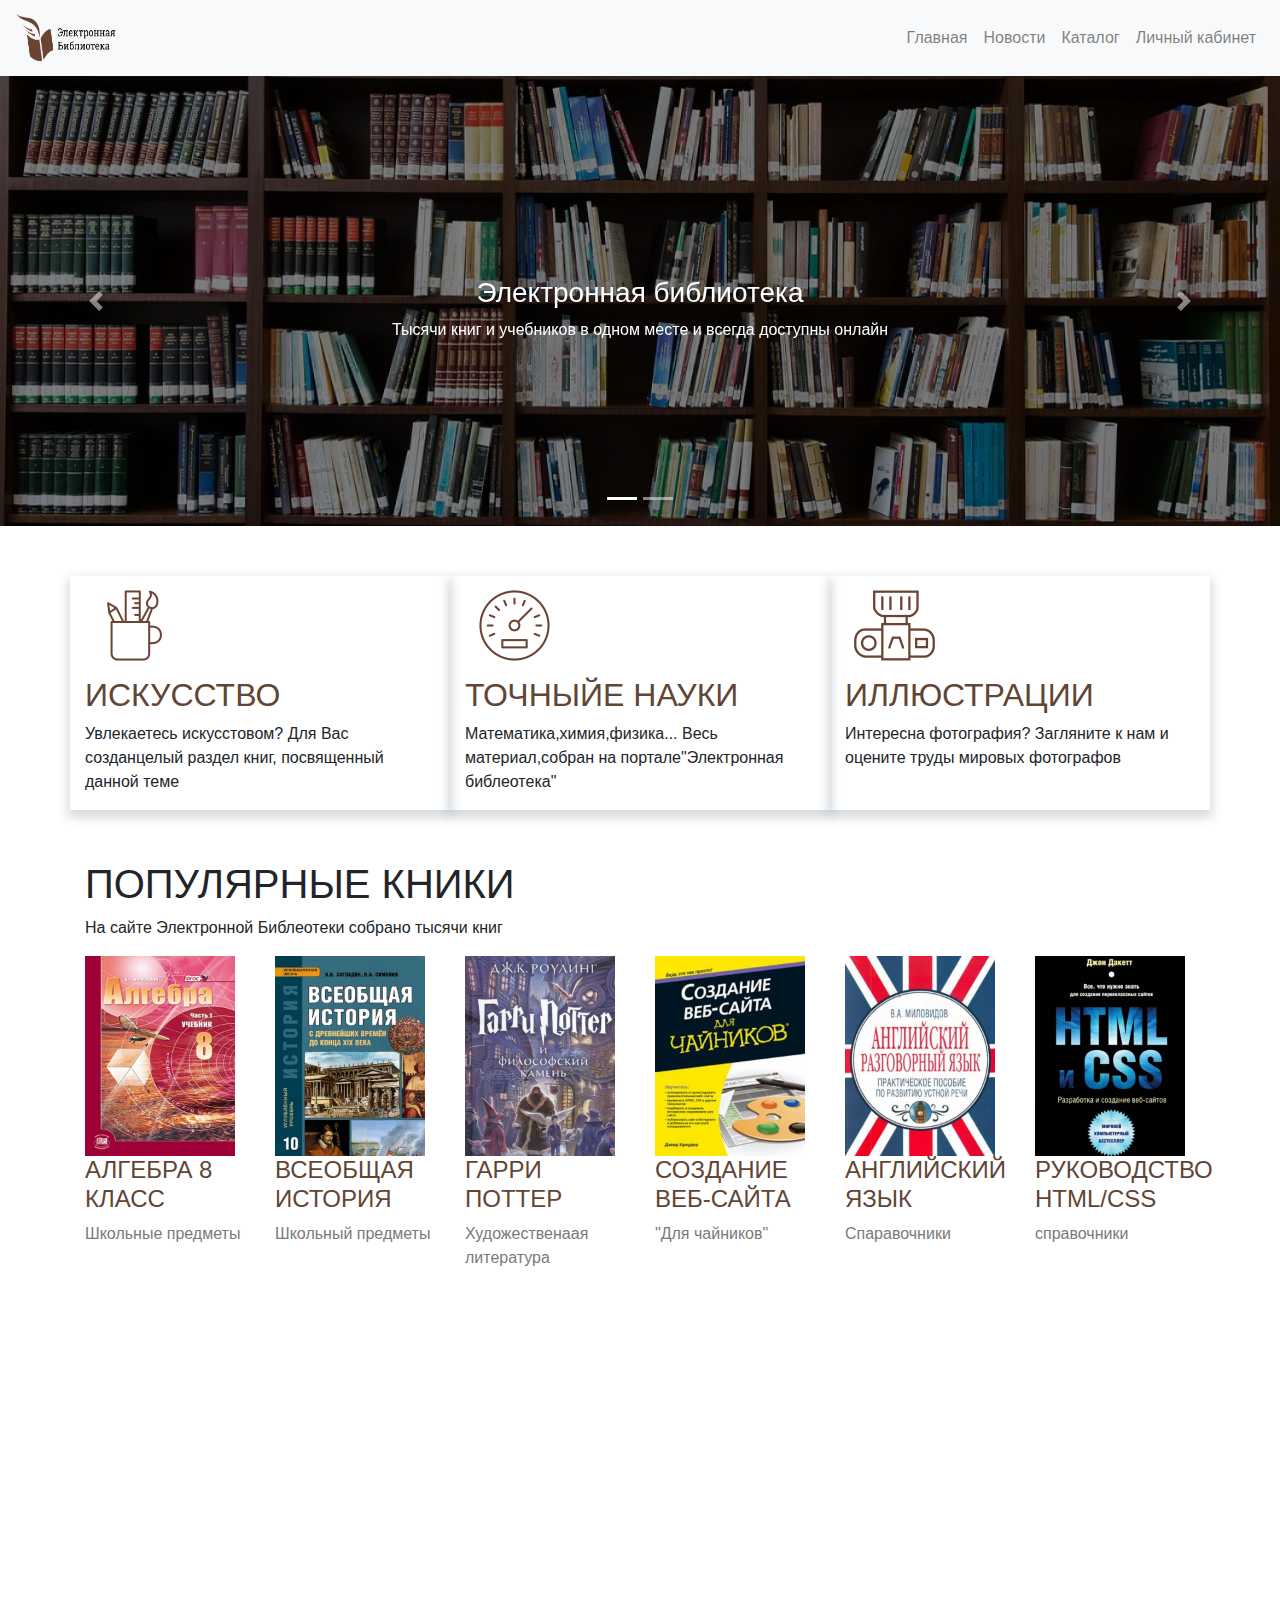
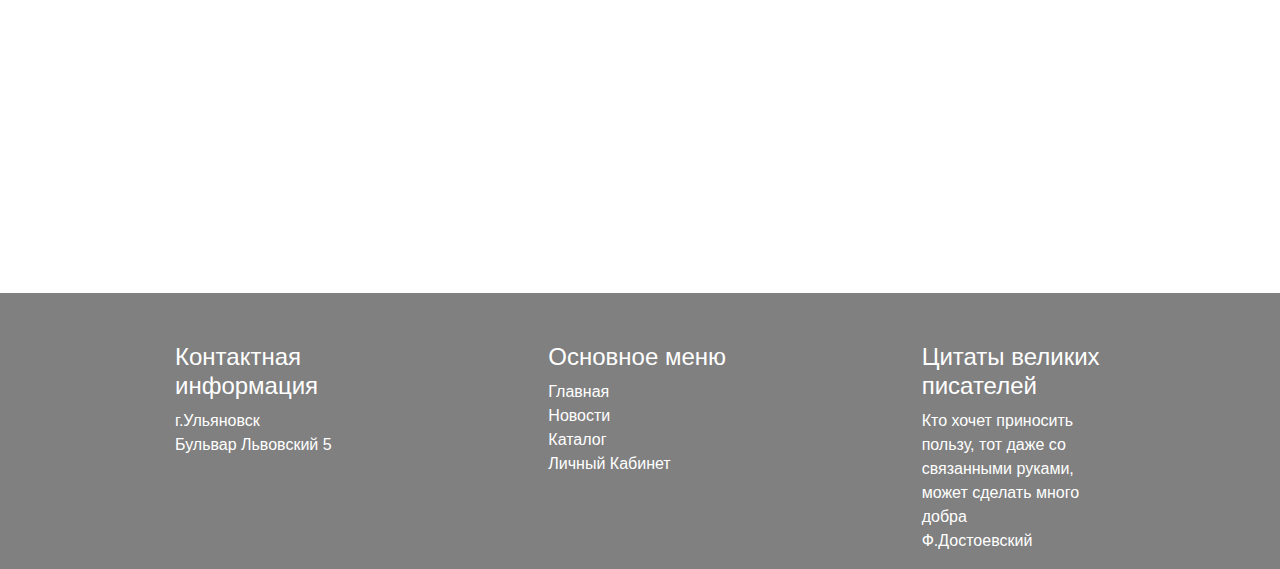
<file: index.html>
<!DOCTYPE html>
<html lang="ru">
<head>
    <link   rel="stylesheet"    href="https://maxcdn.bootstrapcdn.com/bootstrap/4.1.0/css/bootstrap.min.css"/>
  <script src="https://ajax.googleapis.com/ajax/libs/jquery/3.3.1/jquery.min.js"></script>
  <script src="https://cdnjs.cloudflare.com/ajax/libs/popper.js/1.14.0/umd/popper.min.js"></script>
  <script src="https://maxcdn.bootstrapcdn.com/bootstrap/4.1.0/js/bootstrap.min.js"></script>
  <link rel="stylesheet" href="style.css" />
    <title>Электронная библиотека</title>
</head>
<body>
    <nav class="navbar bg-light navbar-light navbar-expand-sm">
        <a href="#" class="navbar-brand">
            <img class="logo" src="logo.png" alt="logo">
        </a>
        <button
          type="button"
          class="navbar-toggler"
          data-toggle="collapse"
          data-target="#main-menu"
        >
          <span class="navbar-toggler-icon"></span>
        </button>
        <div class="collapse navbar-collapse flex-grow-1 text-right" id="myNavbar7">
          <ul class="navbar-nav ml-auto flex-nowrap">
              <li class="nav-item">
                  <a href="#" class="nav-link">Главная</a>
              </li>
              <li class="nav-item">
                  <a href="#" class="nav-link">Новости</a>
              </li>
              <li class="nav-item">
                  <a href="#" class="nav-link">Каталог</a>
              </li>
              <li class="nav-item">
                  <a href="#" class="nav-link">Личный кабинет</a>
              </li>
          </ul>
      </div>
          </ul>
        </div>

      </nav>
    <main>
        <div id="carousel" class="carousel slide" data-ride="carousel">
            <ul class="carousel-indicators">
                <li data-target="#carousel" data-slide-to="0" class="active"></li>
                <li data-target="#carousel" data-slide-to="1"></li>
            </ul>
            <div class="carousel-inner">
                <div class="carousel-item active">
                    <img src="banner1.png">
                    <div class="carousel-caption">
                        <h3>Электронная библиотека</h3>
                        <p>Тысячи книг и учебников в одном месте и всегда доступны онлайн</p>
                    </div>
                </div>
                <div class="carousel-item">
                    <img src="banner2.png">
                    <div class="carousel-caption">
                        <h3>Красивые изображения для рабочего стола</h3>
                        <p>Например, самолет, затерянный в лесу. Почему бы и нет?</p>
                    </div>
                </div>
            </div>
            <a href="#carousel" class="carousel-control-prev" data-slide="prev">
                <span class="carousel-control-prev-icon"></span>
            </a>
            <a href="#carousel" class="carousel-control-next" data-slide="next">
                <span class="carousel-control-next-icon"></span>
            </a>
        </div>
        <div class="container">
            <div class="row1">
                <div class="col-sm-12 col-lg-4">
                    <img src="pic-01.png" alt="img">
                    <h2 class="colorh2">ИСКУССТВО</h2>
                    <p>Увлекаетесь искусстовом? Для Вас созданцелый раздел книг, посвященный данной теме</p>
                </div>
                <div class="col-sm-12 col-lg-4">
                    <img src="pic-02.png" alt="img">
                    <h2 class="colorh2">ТОЧНЫЙЕ НАУКИ</h2>
                    <p>Математика,химия,физика... Весь материал,собран на портале"Электронная библеотека"</p>
                </div>
                <div class="col-sm-12 col-lg-4">
                    <img src="pic-03.png" alt="img">
                    <h2 class="colorh2">ИЛЛЮСТРАЦИИ</h2>
                    <p>Интересна фотография? Загляните к нам и оцените труды мировых фотографов</p>
                </div>
            </div>
            <div class="text">
                <h1>ПОПУЛЯРНЫЕ КНИКИ</h1>
                <p>На сайте Электронной Библеотеки собрано тысячи книг</p>
            </div>
            <div class="row">
                <div class="col-lg-2">
                    <img class="books" src="book-01.jpg">
                    <h4 class="colorh2">АЛГЕБРА 8 КЛАСС</h4>
                    <p class="textp">Школьные предметы</p>
                </div>
                <div class="col-lg-2">
                    <img class="books" src="book-02.jpg">
                    <h4 class="colorh2">ВСЕОБЩАЯ ИСТОРИЯ</h4>
                    <p class="textp">Школьный предметы</p>
                </div>
                <div class="col-lg-2">
                    <img class="books" src="book-03.jpg">
                    <h4 class="colorh2">ГАРРИ ПОТТЕР</h4>
                    <p class="textp">Художественаая литература</p>
                </div>
                <div class="col-lg-2">
                    <img class="books" src="book-04.jpg">
                    <h4 class="colorh2">СОЗДАНИЕ ВЕБ-САЙТА</h4>
                    <p class="textp">"Для чайников"</p>
                </div>
                <div class="col-lg-2">
                    <img class="books" src="book-05.jpg">
                    <h4 class="colorh2">АНГЛИЙСКИЙ ЯЗЫК</h4>
                    <p class="textp">Спаравочники</p>
                </div>
                <div class="col-lg-2">
                    <img class="books" src="book-06.jpg">
                    <h4 class="colorh2">РУКОВОДСТВО HTML/CSS</h4>
                    <p class="textp">справочники</p>
                </div>
            </div>
        </div>
        <div class="maps">
            <iframe src="https://www.google.com/maps/embed?pb=!1m18!1m12!1m3!1d798.1746191556049!2d48.610845821573356!3d54.379400929255965!2m3!1f0!2f0!3f0!3m2!1i1024!2i768!4f13.1!3m3!1m2!1s0x415d3f1b8b2d409b%3A0x15d5407b8ea01f69!2z0JvRjNCy0L7QstGB0LrQuNC5INCxLdGALCA1LCDQo9C70YzRj9C90L7QstGB0LosINCj0LvRjNGP0L3QvtCy0YHQutCw0Y8g0L7QsdC7LiwgNDMyMDYz!5e0!3m2!1sru!2sru!4v1646571713240!5m2!1sru!2sru" width="100%" height="600" style="border:0;" allowfullscreen="" loading="lazy"></iframe>
        </div>
    </main>
    <footer>
        <div class="footer">
            <div class="col-lg-2">
                <h4>Контактная информация</h4>
                <p>г.Ульяновск<br>
                Бульвар Львовский 5</p>
            </div>
            <div class="col-lg-2">
                <h4>Основное меню</h4>
                <p>Главная<br>
                Новости<br>
                Каталог<br>
                Личный Кабинет</p>
            </div>
            <div class="col-lg-2">
                <h4>Цитаты великих писателей</h4>
                <p>Кто хочет приносить пользу, тот даже со
                связанными руками, может сделать
                много добра<br>
                Ф.Достоевский</p>
            </div>
        </div>
    </footer>
</body>
</html>
</file>
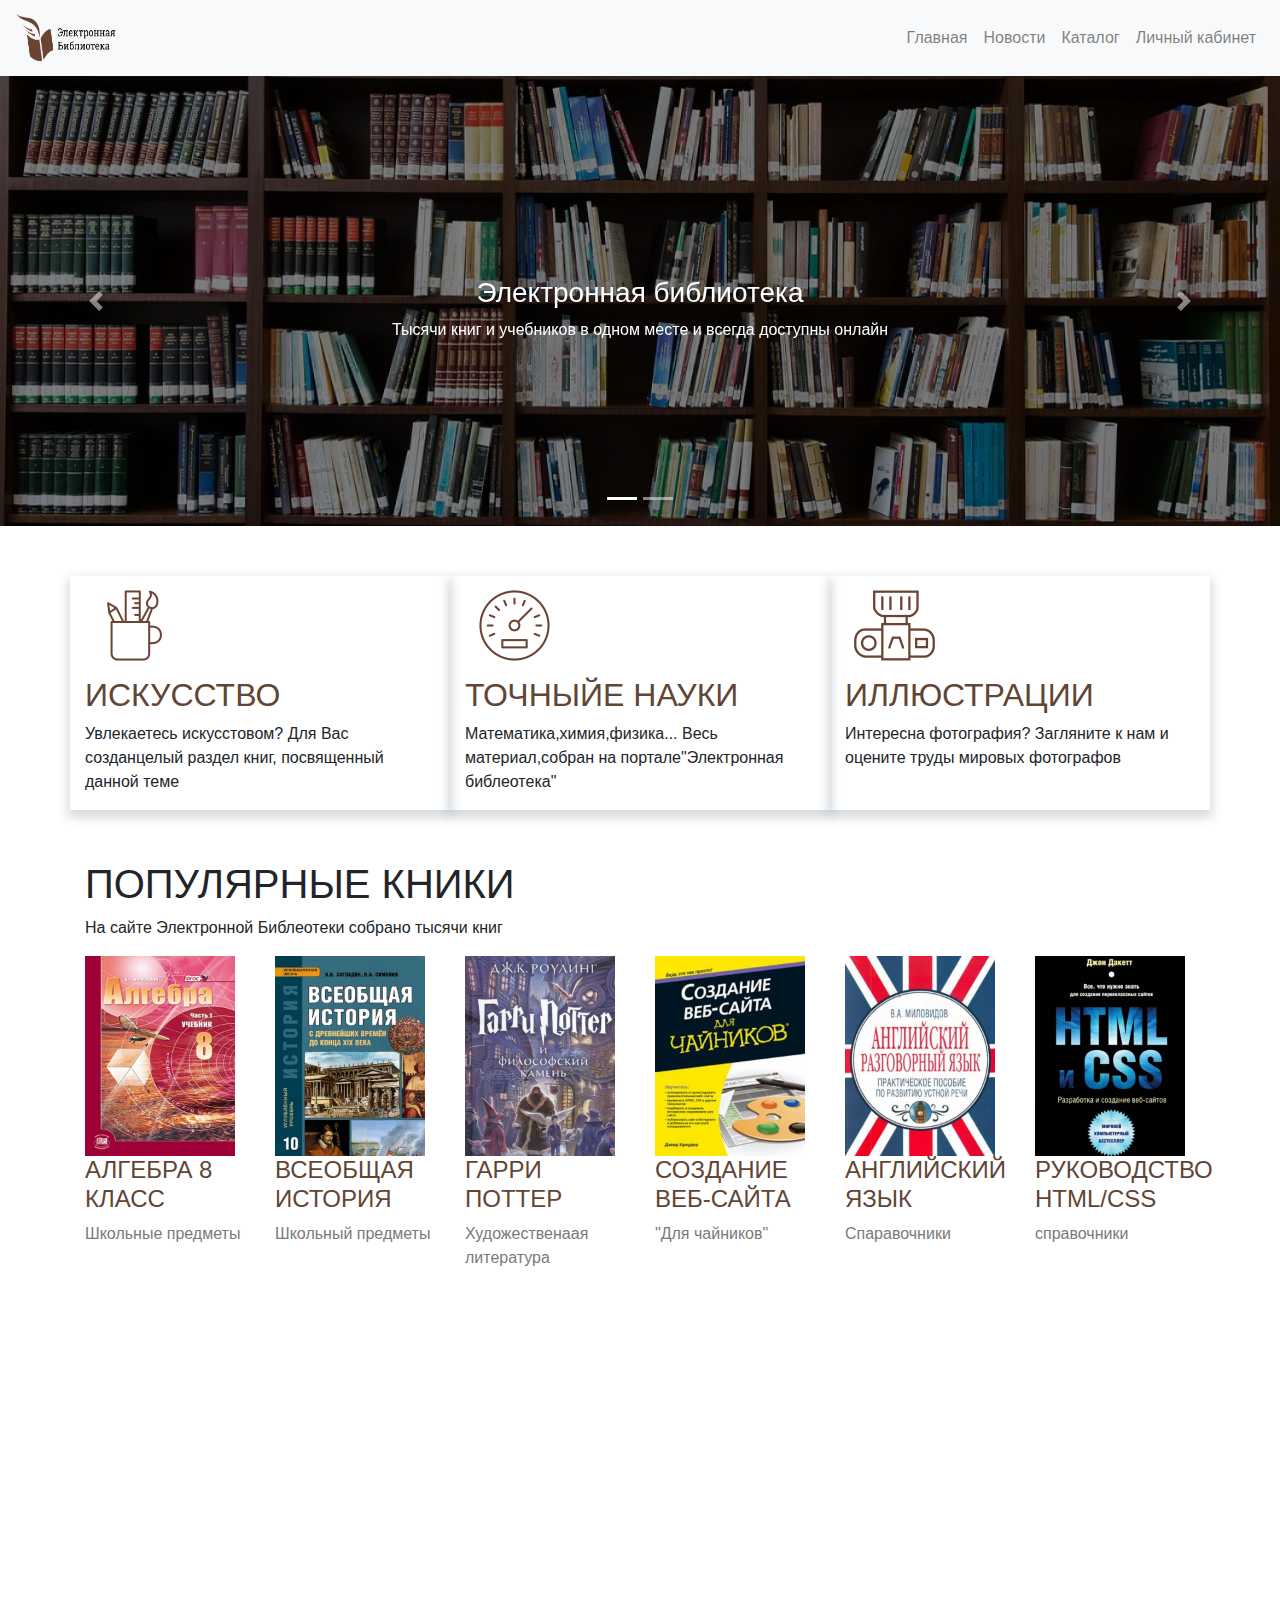
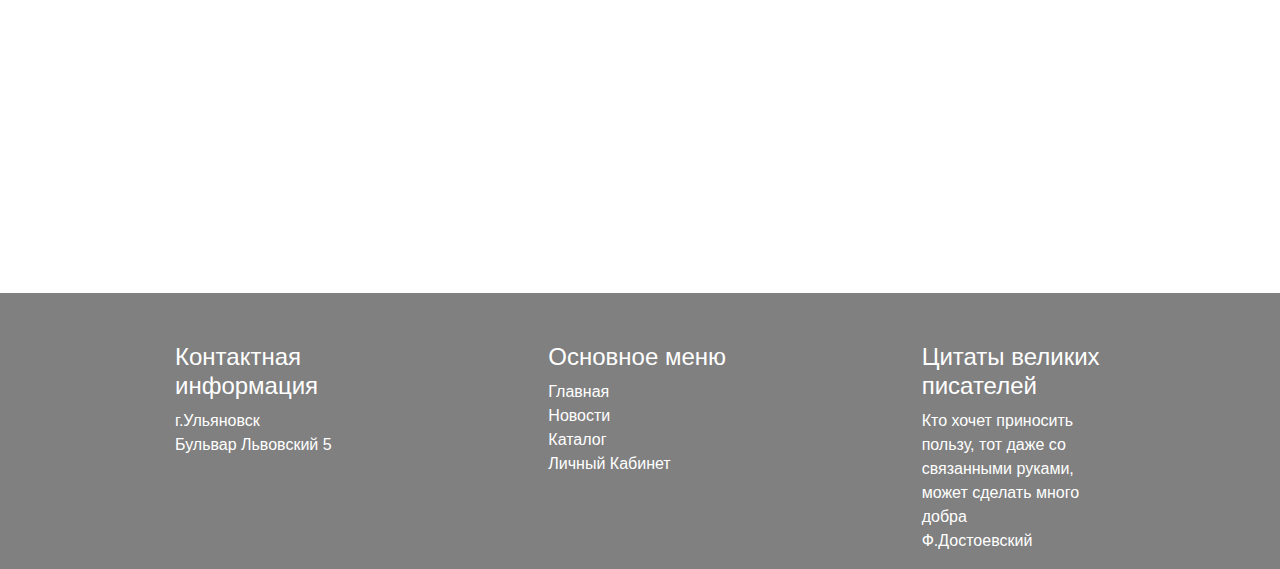
<file: library.html>
<!DOCTYPE html>
<html lang="ru">
<head>
    <link   rel="stylesheet"    href="https://maxcdn.bootstrapcdn.com/bootstrap/4.1.0/css/bootstrap.min.css"/>
  <script src="https://ajax.googleapis.com/ajax/libs/jquery/3.3.1/jquery.min.js"></script>
  <script src="https://cdnjs.cloudflare.com/ajax/libs/popper.js/1.14.0/umd/popper.min.js"></script>
  <script src="https://maxcdn.bootstrapcdn.com/bootstrap/4.1.0/js/bootstrap.min.js"></script>
  <link rel="stylesheet" href="style.css" />
    <title>Электронная библиотека</title>
</head>
<body>
    <nav class="navbar bg-light navbar-light navbar-expand-sm">
        <a href="#" class="navbar-brand">
            <img class="logo" src="logo.png" alt="logo">
        </a>
        <button
          type="button"
          class="navbar-toggler"
          data-toggle="collapse"
          data-target="#main-menu"
        >
          <span class="navbar-toggler-icon"></span>
        </button>
        <div class="collapse navbar-collapse flex-grow-1 text-right" id="myNavbar7">
          <ul class="navbar-nav ml-auto flex-nowrap">
              <li class="nav-item">
                  <a href="#" class="nav-link">Главная</a>
              </li>
              <li class="nav-item">
                  <a href="#" class="nav-link">Новости</a>
              </li>
              <li class="nav-item">
                  <a href="#" class="nav-link">Каталог</a>
              </li>
              <li class="nav-item">
                  <a href="#" class="nav-link">Личный кабинет</a>
              </li>
          </ul>
      </div>
          </ul>
        </div>

      </nav>
    <main>
        <div id="carousel" class="carousel slide" data-ride="carousel">
            <ul class="carousel-indicators">
                <li data-target="#carousel" data-slide-to="0" class="active"></li>
                <li data-target="#carousel" data-slide-to="1"></li>
            </ul>
            <div class="carousel-inner">
                <div class="carousel-item active">
                    <img src="banner1.png">
                    <div class="carousel-caption">
                        <h3>Электронная библиотека</h3>
                        <p>Тысячи книг и учебников в одном месте и всегда доступны онлайн</p>
                    </div>
                </div>
                <div class="carousel-item">
                    <img src="banner2.png">
                    <div class="carousel-caption">
                        <h3>Красивые изображения для рабочего стола</h3>
                        <p>Например, самолет, затерянный в лесу. Почему бы и нет?</p>
                    </div>
                </div>
            </div>
            <a href="#carousel" class="carousel-control-prev" data-slide="prev">
                <span class="carousel-control-prev-icon"></span>
            </a>
            <a href="#carousel" class="carousel-control-next" data-slide="next">
                <span class="carousel-control-next-icon"></span>
            </a>
        </div>
        <div class="container">
            <div class="row1">
                <div class="col-sm-12 col-lg-4">
                    <img src="pic-01.png" alt="img">
                    <h2 class="colorh2">ИСКУССТВО</h2>
                    <p>Увлекаетесь искусстовом? Для Вас созданцелый раздел книг, посвященный данной теме</p>
                </div>
                <div class="col-sm-12 col-lg-4">
                    <img src="pic-02.png" alt="img">
                    <h2 class="colorh2">ТОЧНЫЙЕ НАУКИ</h2>
                    <p>Математика,химия,физика... Весь материал,собран на портале"Электронная библеотека"</p>
                </div>
                <div class="col-sm-12 col-lg-4">
                    <img src="pic-03.png" alt="img">
                    <h2 class="colorh2">ИЛЛЮСТРАЦИИ</h2>
                    <p>Интересна фотография? Загляните к нам и оцените труды мировых фотографов</p>
                </div>
            </div>
            <div class="text">
                <h1>ПОПУЛЯРНЫЕ КНИКИ</h1>
                <p>На сайте Электронной Библеотеки собрано тысячи книг</p>
            </div>
            <div class="row">
                <div class="col-lg-2">
                    <img class="books" src="book-01.jpg">
                    <h4 class="colorh2">АЛГЕБРА 8 КЛАСС</h4>
                    <p class="textp">Школьные предметы</p>
                </div>
                <div class="col-lg-2">
                    <img class="books" src="book-02.jpg">
                    <h4 class="colorh2">ВСЕОБЩАЯ ИСТОРИЯ</h4>
                    <p class="textp">Школьный предметы</p>
                </div>
                <div class="col-lg-2">
                    <img class="books" src="book-03.jpg">
                    <h4 class="colorh2">ГАРРИ ПОТТЕР</h4>
                    <p class="textp">Художественаая литература</p>
                </div>
                <div class="col-lg-2">
                    <img class="books" src="book-04.jpg">
                    <h4 class="colorh2">СОЗДАНИЕ ВЕБ-САЙТА</h4>
                    <p class="textp">"Для чайников"</p>
                </div>
                <div class="col-lg-2">
                    <img class="books" src="book-05.jpg">
                    <h4 class="colorh2">АНГЛИЙСКИЙ ЯЗЫК</h4>
                    <p class="textp">Спаравочники</p>
                </div>
                <div class="col-lg-2">
                    <img class="books" src="book-06.jpg">
                    <h4 class="colorh2">РУКОВОДСТВО HTML/CSS</h4>
                    <p class="textp">справочники</p>
                </div>
            </div>
        </div>
        <div class="maps">
            <iframe src="https://www.google.com/maps/embed?pb=!1m18!1m12!1m3!1d798.1746191556049!2d48.610845821573356!3d54.379400929255965!2m3!1f0!2f0!3f0!3m2!1i1024!2i768!4f13.1!3m3!1m2!1s0x415d3f1b8b2d409b%3A0x15d5407b8ea01f69!2z0JvRjNCy0L7QstGB0LrQuNC5INCxLdGALCA1LCDQo9C70YzRj9C90L7QstGB0LosINCj0LvRjNGP0L3QvtCy0YHQutCw0Y8g0L7QsdC7LiwgNDMyMDYz!5e0!3m2!1sru!2sru!4v1646571713240!5m2!1sru!2sru" width="100%" height="600" style="border:0;" allowfullscreen="" loading="lazy"></iframe>
        </div>
    </main>
    <footer>
        <div class="footer">
            <div class="col-lg-2">
                <h4>Контактная информация</h4>
                <p>г.Ульяновск<br>
                Бульвар Львовский 5</p>
            </div>
            <div class="col-lg-2">
                <h4>Основное меню</h4>
                <p>Главная<br>
                Новости<br>
                Каталог<br>
                Личный Кабинет</p>
            </div>
            <div class="col-lg-2">
                <h4>Цитаты великих писателей</h4>
                <p>Кто хочет приносить пользу, тот даже со
                связанными руками, может сделать
                много добра<br>
                Ф.Достоевский</p>
            </div>
        </div>
    </footer>
</body>
</html>
</file>
<file: style.css>
.card {
    margin-bottom: 10px;
}
.card-wrapper {
    display: flex;
    flex-direction: row;
    align-items: center;
    flex-wrap: wrap;
    justify-content: space-around;
}

.btn:hover {
    box-shadow: 0 .5rem 1rem rgba(0,0,0,.15)!important;    
}

.card:hover {
    box-shadow: 0 .5rem 1rem rgba(0,0,0,.15)!important;
    opacity: 2;
}
.logo {
    width: 100px;
    height: 50px;
}

.carousel-inner img {
    width: 100%;
    height: 450px;
    object-fit: cover;
} 
.carousel-caption {
    top: 40%;
}
.colorh2{
    color: #624535;
}
.col-sm-12, .col-lg-4{
    -webkit-box-shadow: 0px 5px 10px 2px rgba(34, 60, 80, 0.2);
-moz-box-shadow: 0px 5px 10px 2px rgba(34, 60, 80, 0.2);
box-shadow: 0px 5px 10px 2px rgba(34, 60, 80, 0.2);
}
.books{
    width: 150px;
}
.text{
    padding-top:50px;
}
.row1{
    display: -ms-flexbox;
    display: flex;
    -ms-flex-wrap: wrap;
    /* flex-wrap: wrap; */
    margin-right: -15px;
    margin-left: -15px;
    padding-top: 50px;
}
.textp{
    color:rgb(122,122,122);
}
.footer{
    background-color:rgb(128,128,128);
    height:auto;
    display: flex;
    color:white;
    /*flex-direction: row;
    align-items: center;
    flex-wrap: wrap;*/
    justify-content: space-evenly;
}
.footer h4{
    padding-top: 50px;
}
</file>
